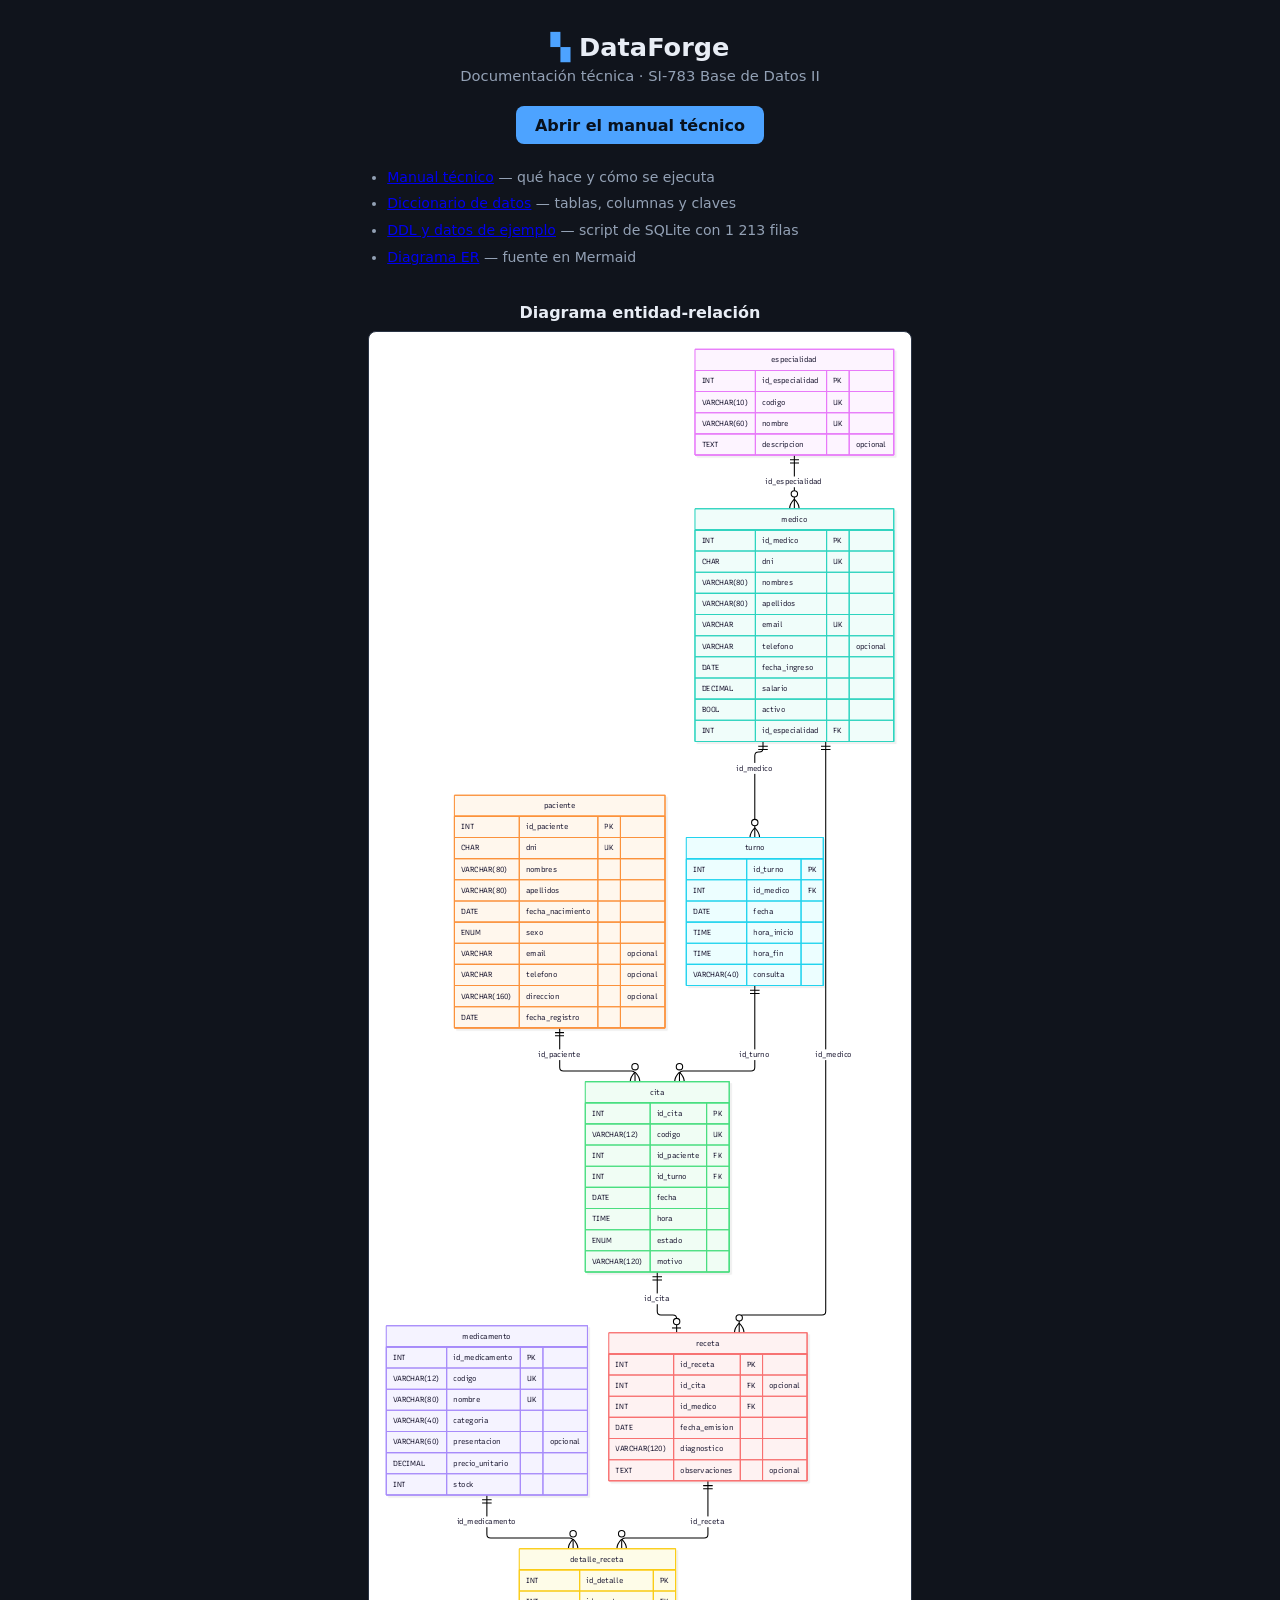
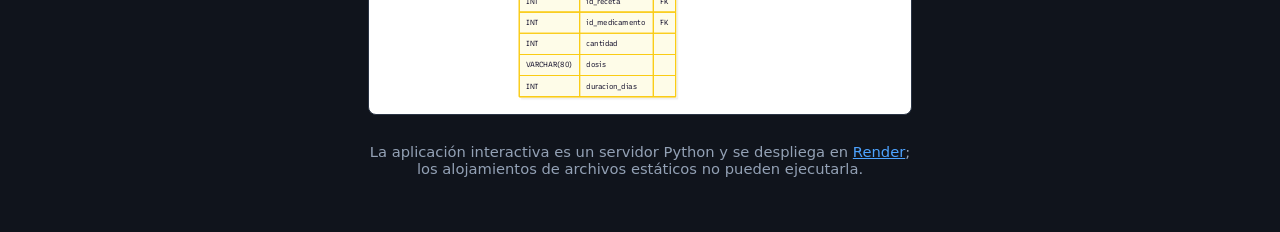
<file: docs/index.html>
<!DOCTYPE html>
<html lang="es">
<head>
<meta charset="utf-8">
<meta name="viewport" content="width=device-width, initial-scale=1">
<title>DataForge · documentación técnica</title>
<meta name="description" content="Documentación técnica de DataForge, generador de datos de prueba para bases de datos relacionales. SI-783 Base de Datos II.">
<!-- Sin meta-refresh: redirigia al .md, que el navegador muestra como texto
     crudo. La portada es la portada, con enlaces que ellector puede elegir. -->
<style>
  :root { --fondo:#10141c; --texto:#e8edf5; --tenue:#93a1b5; --acento:#4da3ff; }
  body {
    margin:0; min-height:100vh; display:grid; place-items:center;
    background:var(--fondo); color:var(--texto); text-align:center;
    font-family: system-ui, -apple-system, "Segoe UI", Roboto, sans-serif;
  }
  main { padding: 2rem 1.2rem; max-width: 34rem; }
  h1 { margin:0 0 .3rem; font-size:1.6rem; }
  h1::before { content:"▚ "; color:var(--acento); }
  p.sub { color:var(--tenue); margin:.2rem 0 1.4rem; font-size:.92rem; }
  a.boton {
    display:inline-block; background:var(--acento); color:#08111d; font-weight:600;
    padding:.6rem 1.2rem; border-radius:8px; text-decoration:none;
  }
  ul { text-align:left; color:var(--tenue); font-size:.88rem; line-height:1.9; margin:1.2rem 0 0; padding-left:1.2rem; }
  h2 { font-size:1rem; color:var(--texto); margin:2rem 0 .6rem; }
  .diagrama {
    background:#fff; border:1px solid var(--borde, #2a3444); border-radius:8px;
    padding:.8rem;
  }
  /* Sin max-height ni overflow: el diagrama tiene ocho entidades y con un
     recorte el lector solo ve la mitad sin notar que hay mas. */
  .diagrama img { max-width:100%; height:auto; display:block; margin:0 auto; }
  code { background:#1e2532; padding:.1rem .35rem; border-radius:4px; font-size:.86em; }
</style>
</head>
<body>
<main>
  <h1>DataForge</h1>
  <p class="sub">Documentación técnica · SI-783 Base de Datos II</p>
  <p><a class="boton" href="./manual-tecnico.md">Abrir el manual técnico</a></p>
  <ul>
    <li><a href="./manual-tecnico.md">Manual técnico</a> — qué hace y cómo se ejecuta</li>
    <li><a href="./diccionario-datos.md">Diccionario de datos</a> — tablas, columnas y claves</li>
    <li><a href="./ddl.sql">DDL y datos de ejemplo</a> — script de SQLite con 1 213 filas</li>
    <li><a href="./diagrama-er.mmd">Diagrama ER</a> — fuente en Mermaid</li>
  </ul>

  <h2>Diagrama entidad-relación</h2>
  <div class="diagrama">
    <img src="./diagrama-er.svg"
         alt="Diagrama entidad-relación del esquema EPSIS Salud: ocho entidades
              con sus columnas, claves primarias, foráneas y únicas, y sus ocho
              relaciones.">
  </div>

  <p class="sub" style="margin-top:1.8rem">
    La aplicación interactiva es un servidor Python y se despliega en
    <a href="https://render.com" style="color:var(--acento)">Render</a>;
    los alojamientos de archivos estáticos no pueden ejecutarla.
  </p>
</main>
</body>
</html>
</file>
